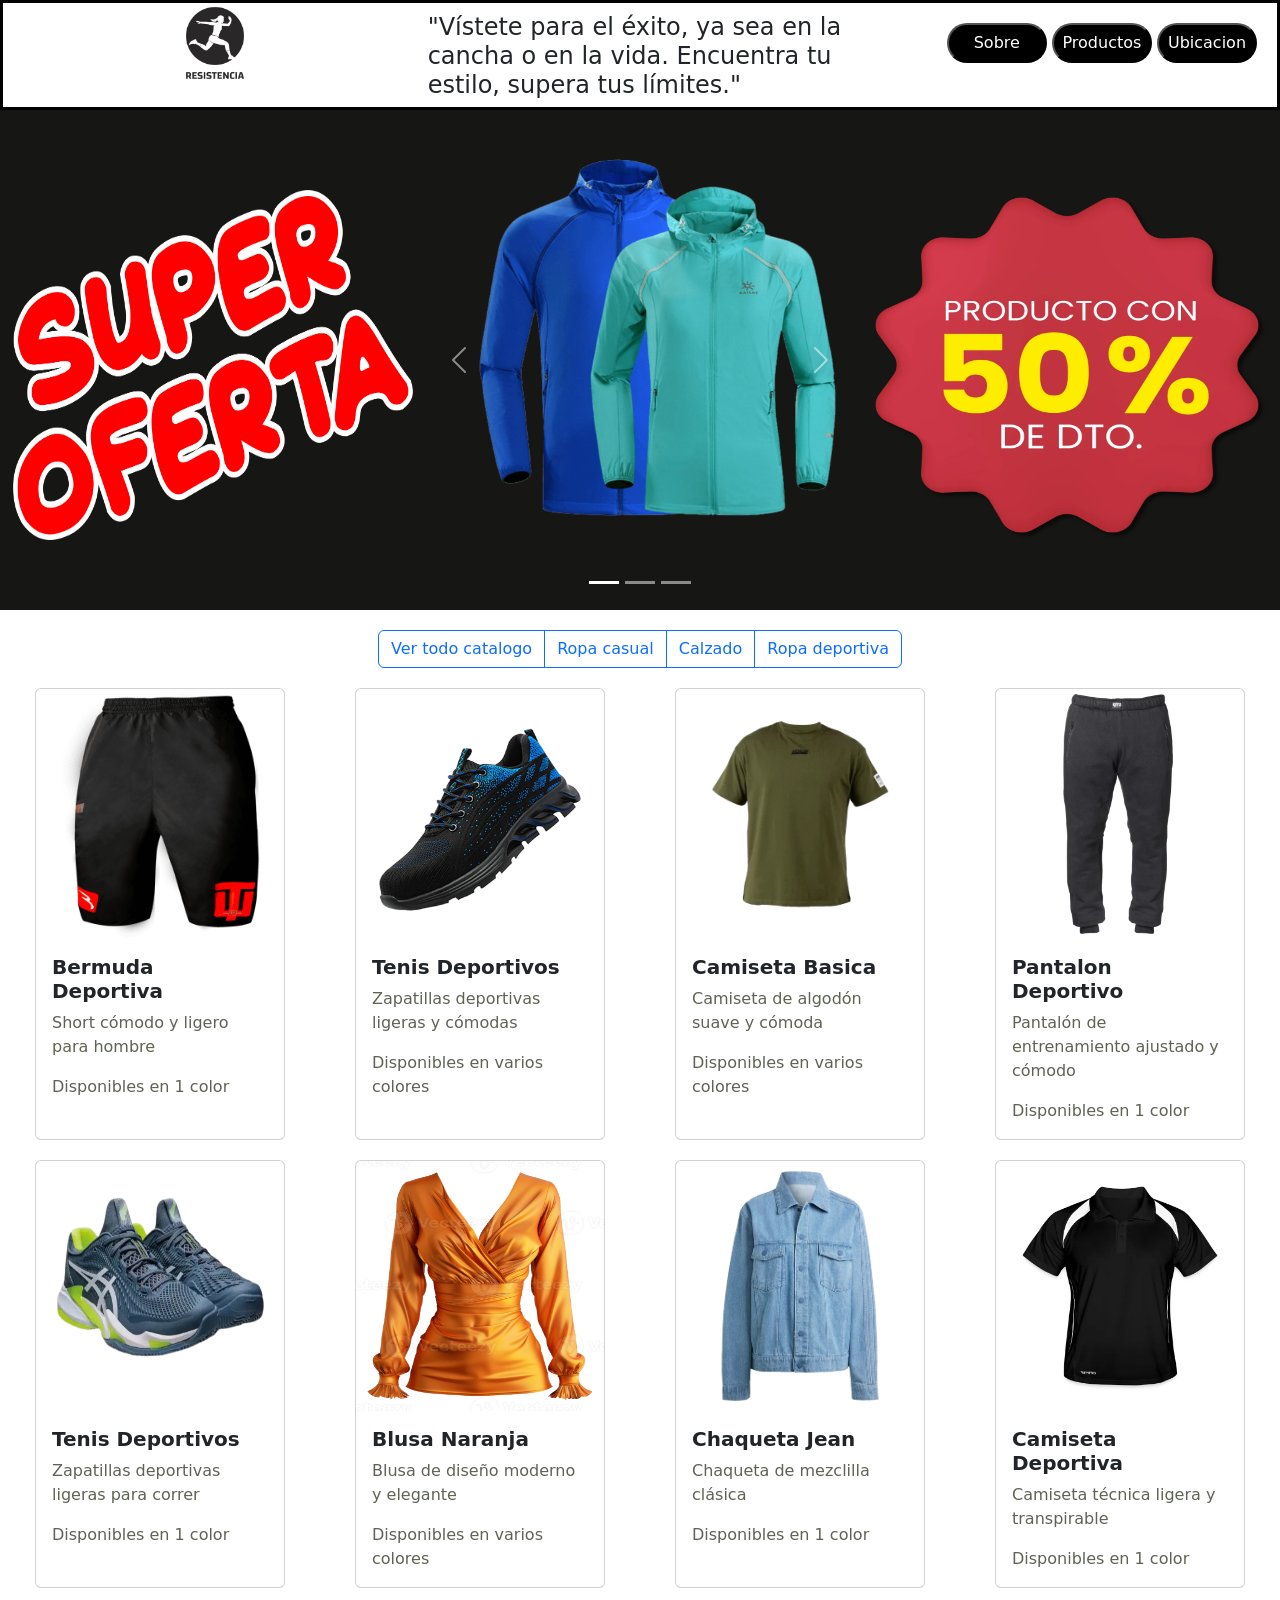
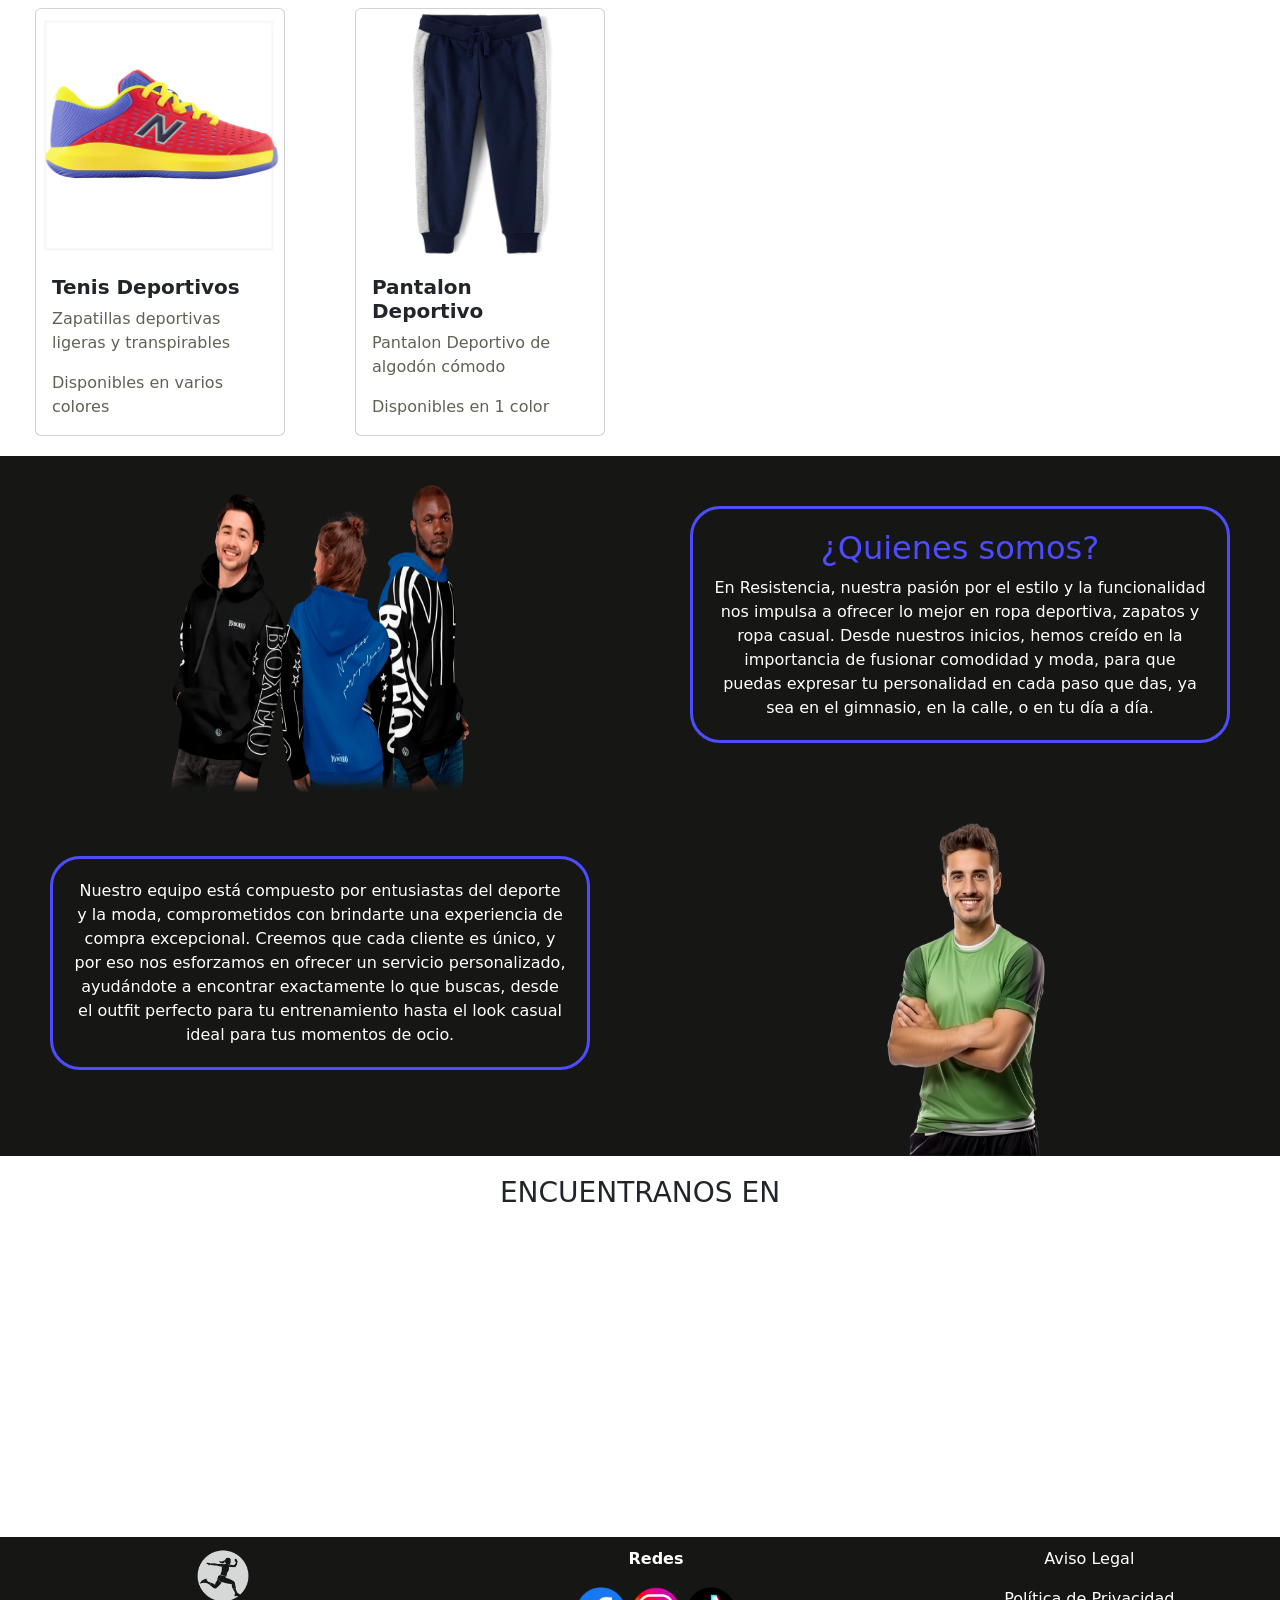
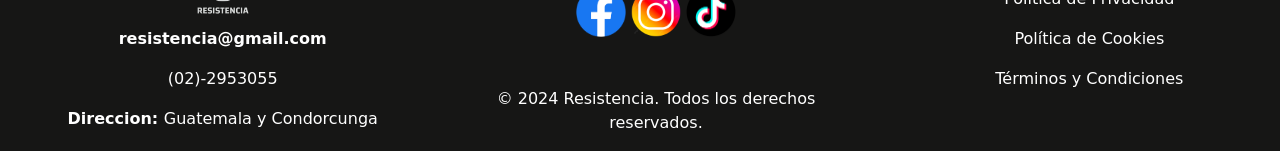
<file: index.html>
<!DOCTYPE html>
<html lang="en">
<head>
    <meta charset="UTF-8">
    <meta name="viewport" content="width=device-width, initial-scale=1.0">
    <link rel="stylesheet" href="/estilos/styles.css">
    <link href="https://cdn.jsdelivr.net/npm/bootstrap@5.3.3/dist/css/bootstrap.min.css" rel="stylesheet" integrity="sha384-QWTKZyjpPEjISv5WaRU9OFeRpok6YctnYmDr5pNlyT2bRjXh0JMhjY6hW+ALEwIH" crossorigin="anonymous">
    <title>Resistencia Store</title>
    <link rel="icon" href="/imagenes/Logos/image.jpg" type="image/x-icon">
</head>
<body>
    <nav>
        <div class="inicio">
            <div class="logo_empresa">
                <img class="logo" src="/imagenes/Logos/logo_pagina.webp" alt="">
            </div>
            <div class="frase">
                <h4>"Vístete para el éxito, ya sea en la cancha o en la vida. Encuentra tu estilo, supera tus límites."</h4>
            </div>
            <div class="botones">
                <a href="#info"><button class="boton">Sobre</button></a>
                <a href="#catalogo"><button class="boton">Productos</button></a>
                <a href="#encuentro"><button class="boton">Ubicacion</button></a>
            </div>
        </div>
    </nav>
    <div class="promociones">
        <div>
            <img class="promo" src="/imagenes/ImagenesCarrusel/promocion_15.gif" alt="">
        </div>
        <div id="carouselExampleCaptions" class="carousel slide">
            <div class="carousel-indicators">
                <button type="button" data-bs-target="#carouselExampleCaptions" data-bs-slide-to="0" class="active" aria-current="true" aria-label="Slide 1"></button>
                <button type="button" data-bs-target="#carouselExampleCaptions" data-bs-slide-to="1" aria-label="Slide 2"></button>
                <button type="button" data-bs-target="#carouselExampleCaptions" data-bs-slide-to="2" aria-label="Slide 3"></button>
            </div>
            <div class="carousel-inner">
                <div class="carousel-item active">
                    <img src="/imagenes/ImagenesCarrusel/imagen1.png" class="d-block w-100" alt="...">
                </div>
                <div class="carousel-item">
                    <img src="/imagenes/ImagenesCarrusel/imagen2.webp" class="d-block w-100" alt="...">
                </div>
                <div class="carousel-item">
                    <img src="/imagenes/ImagenesCarrusel/imagen3.png" class="d-block w-100" alt="...">
                </div>
            </div>
            <button class="carousel-control-prev" type="button" data-bs-target="#carouselExampleCaptions" data-bs-slide="prev">
                <span class="carousel-control-prev-icon" aria-hidden="true"></span>
                <span class="visually-hidden">Previous</span>
            </button>
            <button class="carousel-control-next" type="button" data-bs-target="#carouselExampleCaptions" data-bs-slide="next">
                <span class="carousel-control-next-icon" aria-hidden="true"></span>
                <span class="visually-hidden">Next</span>
            </button>
        </div>
        <div>
            <img class="promo" src="/imagenes/ImagenesCarrusel/Descuento_50.webp" alt="">
        </div>
    </div>
    <main>
        <div class="botones_seleccion">
            <div class="btn-group" role="group" aria-label="Basic outlined example">
                <button onclick="ver_todo()" type="button" class="btn btn-outline-primary">Ver todo catalogo</button>
                <button onclick="ver_casual()" type="button" class="btn btn-outline-primary">Ropa casual</button>
                <button onclick="ver_calzado()" type="button" class="btn btn-outline-primary">Calzado</button>
                <button onclick="ver_deportivo()" type="button" class="btn btn-outline-primary">Ropa deportiva</button>
            </div>
        </div>
    </main>
    <div id="catalogo" class="productos">
        <div class="card">
            <img src="/imagenes/Imagenes_ropa/BERMUDA-NEGRA-600x600.png" class="card-img-top" alt="...">
            <div class="card-body">
                <h5><b>Bermuda Deportiva</b></h5>
                <p class="card-text">Short cómodo y ligero para hombre</p>
                <p class="card-text">Disponibles en 1 color</p>
            </div>
        </div>
        <div class="card">
            <img src="/imagenes/Imagenes_zapatos/zapato_uno.webp" class="card-img-top" alt="...">
            <div class="card-body">
                <h5><b>Tenis Deportivos</b></h5>
                <p class="card-text">Zapatillas deportivas ligeras y cómodas</p>
                <p class="card-text">Disponibles en varios colores</p>
            </div>
        </div>
        <div class="card">
            <img src="/imagenes/Imagenes_ropa/camiseta_uno.webp" class="card-img-top" alt="...">
            <div class="card-body">
                <h5><b>Camiseta Basica</b></h5>
                <p class="card-text">Camiseta de algodón suave y cómoda</p>
                <p class="card-text">Disponibles en varios colores</p>
            </div>
        </div>
        <div class="card">
            <img src="/imagenes/Imagenes_ropa/pantalon_deportivo.png" class="card-img-top" alt="...">
            <div class="card-body">
                <h5><b>Pantalon Deportivo</b></h5>
                <p class="card-text">Pantalón de entrenamiento ajustado y cómodo</p>
                <p class="card-text">Disponibles en 1 color</p>
            </div>
        </div>
        <div class="card">
            <img src="/imagenes/Imagenes_zapatos/zapato_dos.webp" class="card-img-top" alt="...">
            <div class="card-body">
                <h5><b>Tenis Deportivos</b></h5>
                <p class="card-text">Zapatillas deportivas ligeras para correr</p>
                <p class="card-text">Disponibles en 1 color</p>
            </div>
        </div>
        <div class="card">
            <img src="/imagenes/Imagenes_ropa/blusa_naranja.webp" class="card-img-top" alt="...">
            <div class="card-body">
                <h5><b>Blusa Naranja</b></h5>
                <p class="card-text">Blusa de diseño moderno y elegante</p>
                <p class="card-text">Disponibles en varios colores</p>
            </div>
        </div>
        <div class="card">
            <img src="/imagenes/Imagenes_ropa/chamarramezclilla.webp" class="card-img-top" alt="...">
            <div class="card-body">
                <h5><b>Chaqueta Jean</b></h5>
                <p class="card-text">Chaqueta de mezclilla clásica</p>
                <p class="card-text">Disponibles en 1 color</p>
            </div>
        </div>
        <div class="card">
            <img src="/imagenes/Imagenes_ropa/camiseta_doswebp.webp" class="card-img-top" alt="...">
            <div class="card-body">
                <h5><b>Camiseta Deportiva</b></h5>
                <p class="card-text">Camiseta técnica ligera y transpirable</p>
                <p class="card-text">Disponibles en 1 color</p>
            </div>
        </div>
        <div class="card">
            <img src="/imagenes/Imagenes_zapatos/zapato_tres.png" class="card-img-top" alt="...">
            <div class="card-body">
                <h5><b>Tenis Deportivos</b></h5>
                <p class="card-text">Zapatillas deportivas ligeras y transpirables</p>
                <p class="card-text">Disponibles en varios colores</p>
            </div>
        </div>
        <div class="card">
            <img src="/imagenes/Imagenes_ropa/pantalon_deportivo2.png" class="card-img-top" alt="...">
            <div class="card-body">
                <h5><b>Pantalon Deportivo</b></h5>
                <p class="card-text">Pantalon Deportivo de algodón cómodo</p>
                <p class="card-text">Disponibles en 1 color</p>
            </div>
        </div>
    </div>
    <div id="info" class="informacion">
        <div>
            <img class="imagen_informacion" src="/imagenes/imagenes_inicio/www-8445570025961-00.avif" alt="">
        </div>
        <section>
            <div class="text">
                <article class="a">
                    <h2 class="titulo-quien">¿Quienes somos?</h2>
                    En Resistencia, nuestra pasión por el estilo y la funcionalidad nos impulsa 
                    a ofrecer lo mejor en ropa deportiva, zapatos y ropa casual. Desde nuestros inicios, 
                    hemos creído en la importancia de fusionar comodidad y moda, para que puedas expresar 
                    tu personalidad en cada paso que das, ya sea en el gimnasio, en la calle, o en tu día 
                    a día.
                </article>
            </div>
        </section>
        <section>
            <div class="text">
                <article class="a">
                    Nuestro equipo está compuesto por entusiastas del deporte y la moda, comprometidos con 
                    brindarte una experiencia de compra excepcional. Creemos que cada cliente es único, y 
                    por eso nos esforzamos en ofrecer un servicio personalizado, ayudándote a encontrar 
                    exactamente lo que buscas, desde el outfit perfecto para tu entrenamiento hasta el 
                    look casual ideal para tus momentos de ocio.  
                </article>
            </div>
        </section>
        <div>
            <img class="imagen_informacion" src="/imagenes/imagenes_inicio/man-in-sportwear-isolated-free-png.png" alt="">
        </div>
    </div>
    <div>
        <div id="encuentro" class="titulo_mapa">
            <h3>ENCUENTRANOS EN</h3>
        </div>
        <div class="mapa">
            <div>
                <iframe class="mapa_google" src="https://www.google.com/maps/embed?pb=!1m18!1m12!1m3!1d3989.7932649421314!2d-78.50187382503542!3d-0.20305419979494554!2m3!1f0!2f0!3f0!3m2!1i1024!2i768!4f13.1!3m3!1m2!1s0x91d59a3fbb8e0733%3A0xf6488c5a9d564f5a!2sCentro%20Comercial%20Artesanal%20Quitus!5e0!3m2!1ses-419!2sec!4v1725333223513!5m2!1ses-419!2sec"></iframe>
            </div>
        </div>
    </div>
</body>
<footer>
    <div class="pie">
        <div class="pie_b">
            <ul>
                <li class="logo_pie_a">
                    <img class="logo_pie" src="/imagenes/Logos/logo_pagina.webp" alt="">
                </li>
                <li>
                    <p>
                        <b>resistencia@gmail.com</b>
                    </p>
                </li>
                <li>
                    <p>(02)-2953055</p>
                </li>
                <li>
                    <p><b>Direccion: </b>Guatemala y Condorcunga</p>
                </li>
            </ul>
        </div>
        <div class="pie_b">
            <ul>
                <li>
                    <p><b>Redes</b></p>
                </li>
                <li>
                    <div class="logo-redes">
                        <img class="red" src="/imagenes/Logos/facebook_logo_rgb-blue.png" alt="">
                        <img class="red" src="/imagenes/Logos/instagram.png" alt="">
                        <img class="red" src="/imagenes/Logos/tiktok.png" alt="">
                    </div>
                </li>
                <li>
                    <p>© 2024 Resistencia. Todos los derechos reservados.</p>
                </li>
            </ul>
        </div>
        <div class="pie_b">
            <ul>
                <li>
                    <p><a class="pie_avisos" href="">Aviso Legal</a></p>
                </li>
                <li>
                    <p><a class="pie_avisos" href="">Política de Privacidad</a></p>
                </li>
                <li>
                    <p><a class="pie_avisos" href="">Política de Cookies</a></p>
                </li>
                <li>
                    <p><a class="pie_avisos" href="">Términos y Condiciones</a></p>
                </li>
            </ul>
        </div>
    </div>
</footer>
<script src="/script/accions.js"></script>
<script src="https://cdn.jsdelivr.net/npm/bootstrap@5.3.3/dist/js/bootstrap.bundle.min.js" integrity="sha384-YvpcrYf0tY3lHB60NNkmXc5s9fDVZLESaAA55NDzOxhy9GkcIdslK1eN7N6jIeHz" crossorigin="anonymous"></script>
</html>
</file>
<file: estilos/styles.css>
html, body {
    height: 100%;
    margin: 0;
    padding: 0;
}

.inicio{
    display: grid;
    grid-template-columns: repeat(3, 1fr);
    grid-template-rows: auto;
    border: solid black;
}

.frase{
    margin-top: 10px;
}

.logo_empresa{
    text-align: center;
}

.logo{
    width: 80px;
    height: 80px;
}

.botones{
    text-align: center;
    text-align: end;
    margin-right: 20px;
}

.boton{
    margin-top: 20px;
    color: white;
    background-color: black;
    width: 100px;
    height: 40px;
    border-radius: 20px;
}

.boton:hover{
    transform: scale(1.1);
    transition: transform 0.3s ease;
}

.botones_seleccion{
    text-align: center;
    margin-top: 20px;
}


#carouselExampleCaptions{
    max-width: 500px;
    height: 500px;
    justify-items: center;
}

.promo{
    width: 400px;
    height: 350px;
    margin-top: 80px;
}

.promociones{
    text-align: center;
    justify-items: center;
    grid-template-rows: auto;
    display: grid;
    grid-template-columns: repeat(3,1fr);
    background-color: rgb(22, 22, 21);
}

.d-block{
    width: 100%;
    height: 100%;
}


.imagenes_mapa{
    width: 50%;
    height: auto;
}

.mapa_google{
    width: 800px;
    height: 250px;
}

.mapa{
    text-align: center;
    justify-items: center;
    margin-top: 20px;
}

.productos{
    grid-template-columns: repeat(4, 1fr);
    grid-template-rows: auto;
    display: grid;
    justify-items: center;
}

.card{
    margin-top: 20px;
    max-width: 250px;
    max-height: 500px;
}

.card-text{
    color: #5e6355;
}

.card-img-top{
    max-width: 100%;
    height: 250px;
    justify-items: center;
}

.card:hover{
    transform: scale(1.1);
    transition: transform 0.3s ease;
}

.titulo_mapa{
    text-align: center;
    margin-top: 20px;
    
}

.informacion{
    margin-top: 20px;
    display: grid;
    grid-template-columns: repeat(2, 1fr);
    grid-template-rows: auto;
    text-align: center;
    background-color: rgb(22, 22, 21);
}

.imagen_informacion{
    width: 300px;
    height: 350px;
}

.text{
    border: solid #4D4DFF;
    border-radius: 30px;
    justify-content: center;
    height: auto;
    color: white;
    padding: 0 20px;
    margin-right: 50px;
    margin-left: 50px;
    margin-top: 50px;
}

.a{
    margin-top: 20px;
    margin-bottom: 20px;
}

.logo_pie{
    width: 70px;
    height: 70px;
    filter: invert(100%);
    margin-bottom: 10px;
}

.pie{
    display: grid;
    grid-template-columns: repeat(3, 1fr);
    gap: 20px;
    background-color: rgb(22, 22, 21);
    text-align: center;
    margin-top: 50px;
}

.pie_avisos{
    text-decoration: none;
    color: white;
}

ul{
    list-style-type: none;
    color: white;
}

.red{
    width: 50px;
    height: auto;
}

.pie_b{
    margin-top: 10px;
}

.logo-redes{
    margin-bottom: 50px;
}



.titulo-quien{
    color: #4D4DFF;
}

@media (max-width: 768px) {
    .inicio{
        display: grid;
        grid-template-columns: repeat(1, 1fr);
        grid-template-rows: auto;
    }
    .botones{
        text-align: center;
        margin-bottom: 10px;
    }
    .frase{
        width: 100%;
        text-align: center;
    }
    .promociones{
        grid-template-columns: repeat(1, 1fr);
        display: grid;
    }
    .promo{
        width: 200px;
        height: 200px;
        margin-bottom: 20px;
    }
    .botones_seleccion{
        text-align: center;
        gap: 10px;
    }
    .productos{
        display: grid;
        grid-template-columns: repeat(2, 1fr);
        justify-content: center; 
    }
    .card{
        width: 90%;
        height: 125px;
    }

    .informacion{
        display: grid;
        grid-template-columns: repeat(1, 1fr);
    }

    .mapa_google{
        justify-content: center;
        align-items: center;
        width: 300px;
        height: 200px;
    }

    .pie{
        grid-template-columns: repeat(1, 1fr);
        display: grid;
        justify-content: center;
        align-items: center;
    }
}

@media (min-width: 769px) and (max-width: 1024px) {
    .inicio{
        display: grid;
        grid-template-columns: repeat(2, 1fr);
        grid-template-rows: auto;
        gap: 10px;
    }

    .botones{
        margin-bottom: 10px;
        grid-column: 1/3;
        justify-items: center;
        text-align: center;
    }

    .logo{
        margin-top: 20px;
    }

    .logo_empresa{
        text-align: start;
        margin-left: 80px;
    }

    .frase{
        text-align: justify;
        margin-right: 50px;
    }

    .promociones{
        grid-template-columns: repeat(3, 1fr);
        display: grid;
        height: 400px;
    }
    .promo{
        width: 150px;
        height: 200px;
    }

    #carouselExampleCaptions{
        align-items: center;
        width: 400px;
    }

    .productos{
        display: grid;
        grid-template-columns: repeat(3, 1fr);
        justify-content: center; 
    }

    .informacion{
        grid-template-columns: repeat(2, 1fr);
        display: grid;
        gap: 20px;
    }

    .text{
        margin-bottom: 20px;
    }
}
</file>
